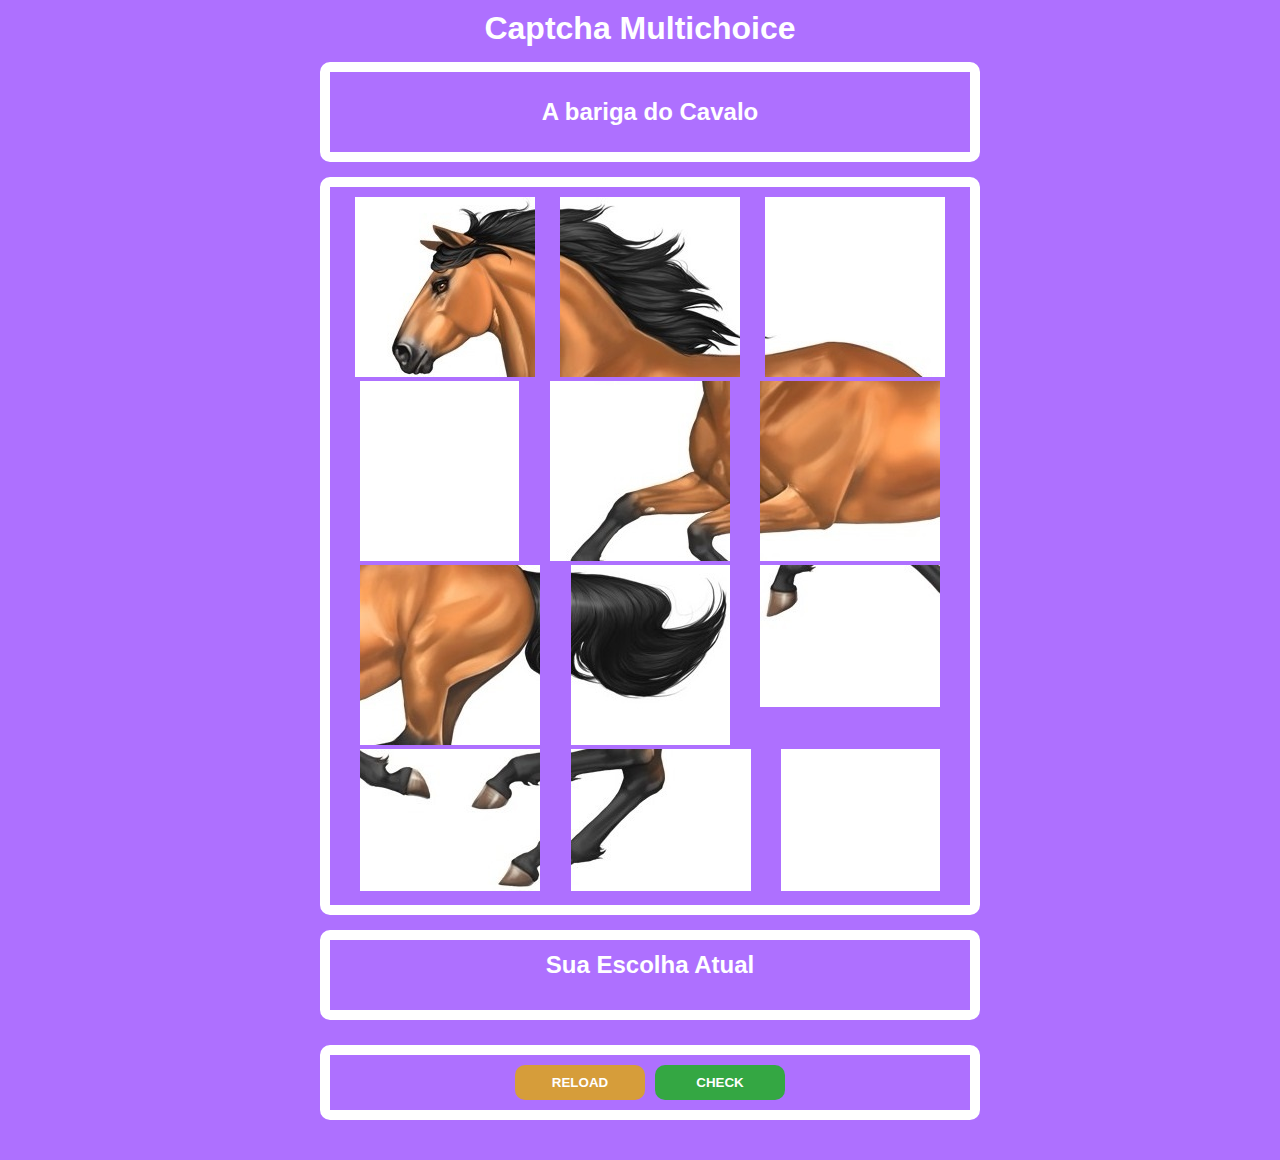
<file: captcha-multichoice/index.html>
<!DOCTYPE html>
<html lang="en">
<head>
    <meta charset="UTF-8">
    <meta name="viewport" content="width=device-width, initial-scale=1.0">
    <title>Captcha Multichoice</title>
    <link rel="stylesheet" href="css/style.css">
</head>
<body>
    <h1>Captcha Multichoice</h1>
    <div class="container">
        <div class="challenge">
            <h2 id="titulo"></h2>
        </div>
        <div class="images">
            <div class="cell c1-r1" data-row="0" data-col="0">
                <img src="" alt="">
            </div>
            <div class="cell c2-r1" data-row="0" data-col="1">
                <img src="" alt="">
            </div>
            <div class="cell c3-r1" data-row="0" data-col="2">
                <img src="" alt="">
            </div>
            <div class="cell c4-r1" data-row="0" data-col="3">
                <img src="" alt="">
            </div>
            <div class="cell c1-r2" data-row="1" data-col="0">
                <img src="" alt="">
            </div>
            <div class="cell c2-r2" data-row="1" data-col="1">
                <img src="" alt="">
            </div>
            <div class="cell c3-r2" data-row="1" data-col="2">
                <img src="" alt="">
            </div>
            <div class="cell c4-r2" data-row="1" data-col="3">
                <img src="" alt="">
            </div>
            <div class="cell c1-r3" data-row="2" data-col="0">
                <img src="" alt="">
            </div>
            <div class="cell c2-r3" data-row="2" data-col="1">
                <img src="" alt="">
            </div>
            <div class="cell c3-r3" data-row="2" data-col="2">
                <img src="" alt="">
            </div>
            <div class="cell c4-r3" data-row="2" data-col="3">
                <img src="" alt="">
            </div>
        </div>
        <div class="box-choice">
            <h2>Sua Escolha Atual</h2>
            <div class="choice">
                
            </div>
        </div>
        <div class="buttons">
            <button type="button" class="btn btn-warning"><span class="icon reload"></span>Reload</button>
            <button type="button" class="btn btn-success"><span class="icon check"></span>Check</button>
        </div>
    </div>
    <script src="js/script.js"></script>
</body>
</html>
</file>
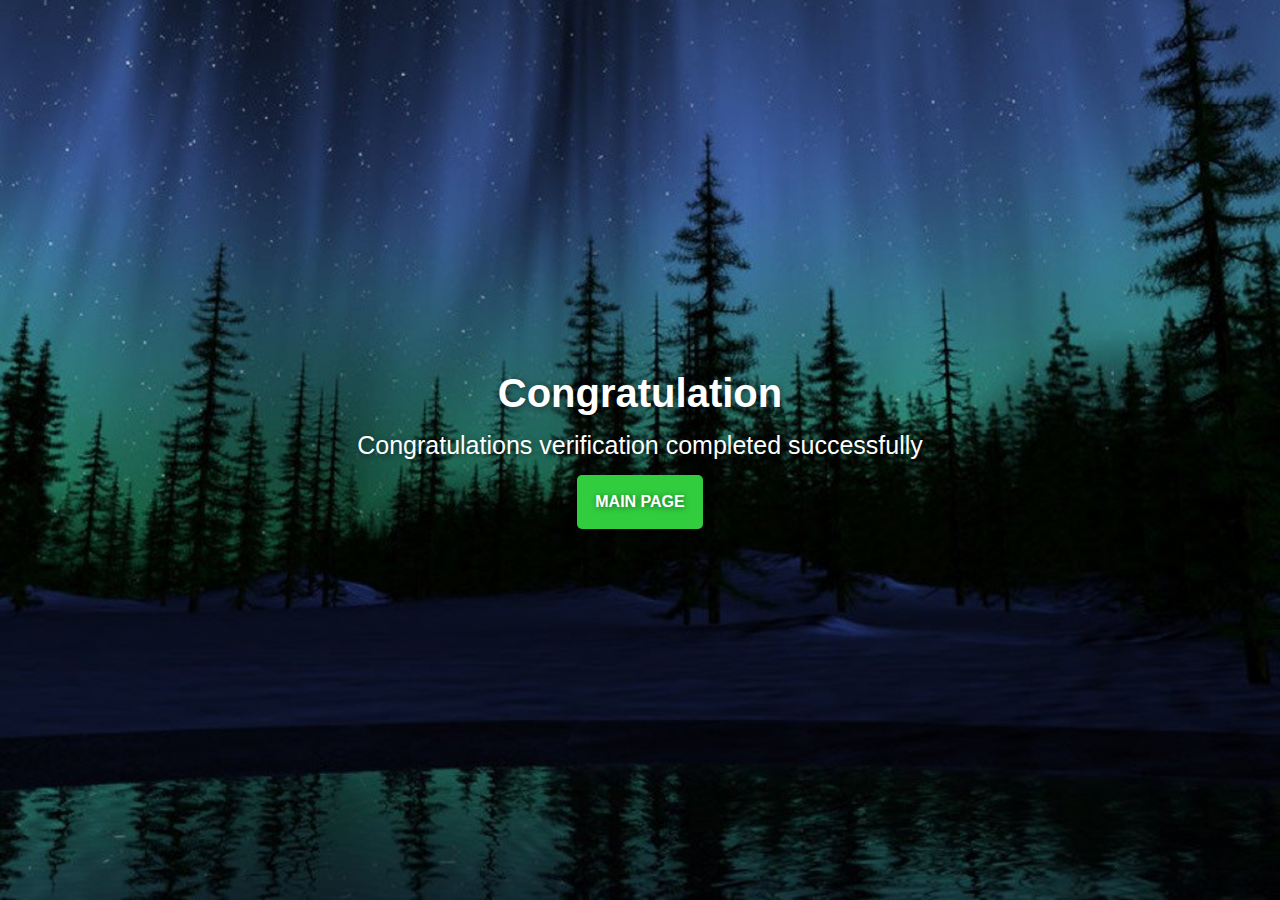
<file: captcha-template/congratulation.html>
<!DOCTYPE html>
<html lang="en">
<head>
    <meta charset="UTF-8">
    <meta name="viewport" content="width=device-width, initial-scale=1.0">
    <title>Congratulation</title>
    <link rel="stylesheet" href="css/congratulation.css">
</head>
<body>
    <div class="container">
        <h2>Congratulation</h2>
        <p>Congratulations verification completed successfully</p>
        <a href="https://ericksonvaz.com" class="btn-main">Main page</a>
    </div>
</body>
</html>
</file>
<file: captcha-multichoice/css/style.css>
*{
    margin: 0;
    padding: 0;
    border: 0;
}
body{
    font-family: Arial, Helvetica, sans-serif;
    background-color: rgb(174, 112, 255);
    color: white;
}
h1{
    text-align: center;
    margin-bottom: 15px;
    margin-top: 10px;
}
.container{
    display: flex;
    flex-direction: column;
    width: 50%;
    margin-left: auto;
    margin-right: auto;
}
.challenge{
    text-align: center;
    height: 80px;
    width: 100%;
    line-height: 80px;
    border-radius: 10px;
    margin-bottom: 15px;
    border: 10px solid rgb(255, 255, 255);
}
.images{
    display: flex;
    padding: 10px 0;
    flex-wrap: wrap;
    justify-content: space-evenly;
    width: 100%;
    border: 10px solid rgb(255, 255, 255);
    border-radius: 10px;
    margin-bottom: 15px;
}
.cell:hover{
    cursor: pointer;
    -webkit-box-shadow: -1px 1px 12px 2px rgb(31, 184, 26);
    -moz-box-shadow: -1px 1px 12px 2px rgb(31, 184, 26);
    box-shadow: -1px 1px 12px 2px rgb(31, 184, 26);
}
.cell.active{
    border: 5px solid rgb(0, 255, 13);
}
.box-choice{
    display: flex;
    flex-direction: column;
    text-align: center;
    width: 100%;
    border: 10px solid rgb(255, 255, 255);
    border-radius: 10px;
    margin-bottom: 25px;
}
.box-choice h2{
    height: 50px;
    line-height: 50px;
}
.choice{
    display: flex;
    flex-wrap: wrap;
    justify-content: space-around;
    width: 725px;
    padding: 10px;
}
.choice-img{
    position: relative;
    padding: 15px;
    width: 120px;
}
.choice-img img{
    width: 100%;
}
.close{
    position: absolute;
    cursor: pointer;
    font-weight: bold;
    width: 30px;
    height: 30px;
    right: 6px;
    top:4px;
    bottom: 8px;
    line-height: 30px;
    font-size: 30px;
    color: black;
    background-color: white;
    border-radius: 30px;
    box-shadow: 0px 0px 4px 1px black;
}
.buttons{
    display: flex;
    justify-content: center;
    border: 10px solid rgb(255, 255, 255);
    padding: 10px 0;
    width: 100%;
    border-radius: 10px;
    margin-bottom: 40px;
}
button{
    padding: 10px;
    width: 130px;
}
button:first-of-type{
    margin-right: 10px;
}
.btn{
    cursor: pointer;
    border: none;
    color: white;
    font-weight: bold;
    text-transform: uppercase;
    border-radius: 10px;
}
.btn-warning{
    background-color: rgba(223, 167, 14, 0.815);
}
.btn-warning:hover{
    background-color: rgb(223, 167, 14);
}
.btn-success{
    background-color: rgba(24, 179, 24, 0.815);
}
.btn-success:hover{
    background-color: rgb(24, 179, 24);
}
</file>
<file: captcha-template/css/congratulation.css>
*{
    margin: 0;
    padding: 0;
}

body{
    font-family: Arial, Helvetica, sans-serif;
    color: white;
    text-shadow: 1px 1px 6px rgba(0,0,0,0.49);
}
.container{
    width: 100vw;
    height: 100vh;
    background-image: url("../img/img_congratulation.jpg");
    background-size: cover;
    background-position: center;
    display: flex;
    flex-direction: column;
    justify-content: center;
    align-items: center;
}
h2{
    font-size: 40px;
    margin-bottom: 15px;
}
p{
    font-size: 25px;
    text-align: center;
}
.btn-main{
    cursor: pointer;
    margin-top: 15px;
    padding: 18px;
    border: none;
    border-radius: 5px;
    color: white;
    font-size: medium;
    font-weight: bold;
    text-transform: uppercase;
    text-decoration: none;
    background-color: rgb(50, 205, 63);
}
.btn-main:hover{
    background-color: rgb(44, 155, 53);
}
</file>
